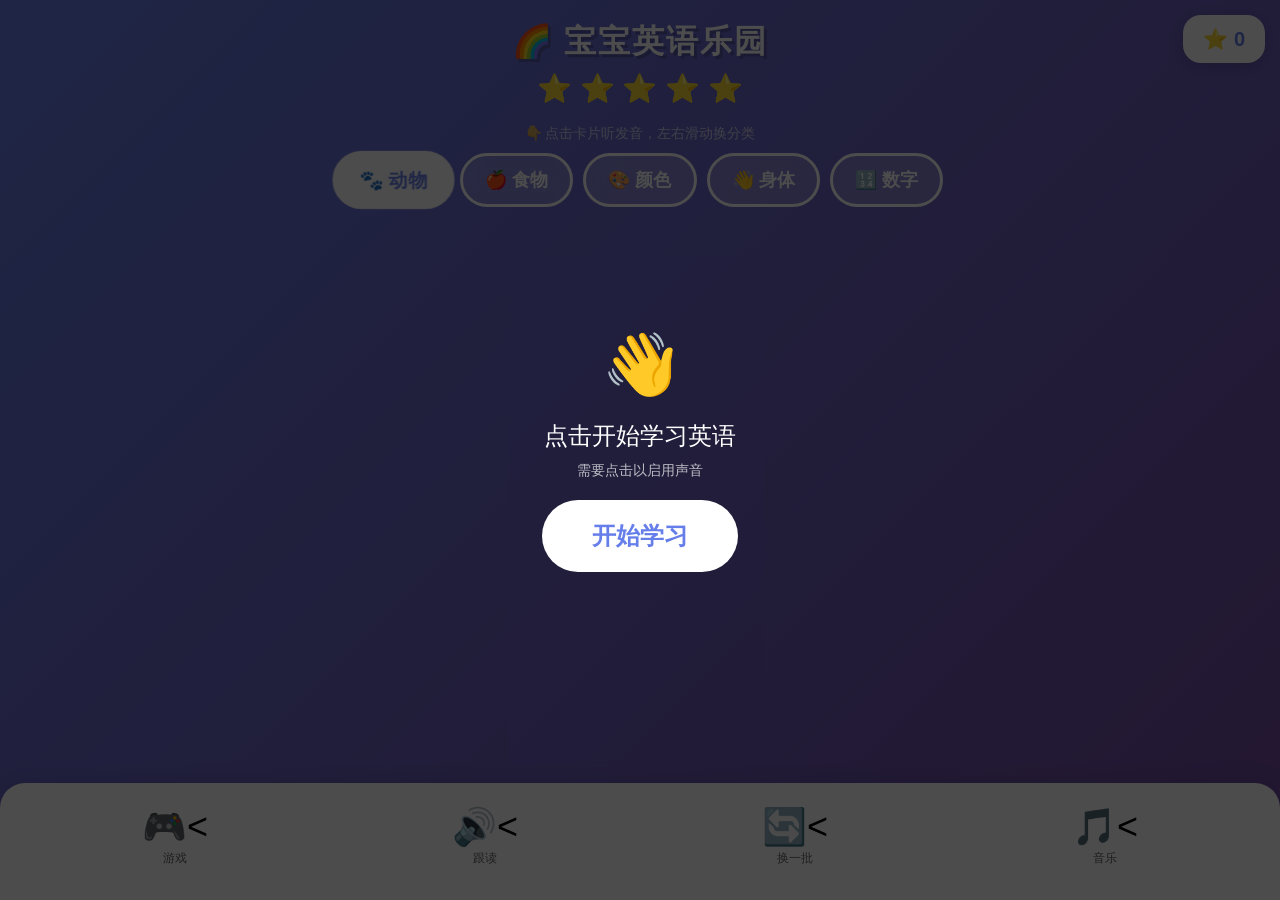
<file: index.html>
<!DOCTYPE html>
<html lang="zh-CN">
<head>
    <meta charset="UTF-8">
    <meta name="viewport" content="width=device-width, initial-scale=1.0, maximum-scale=1.0, user-scalable=no">
    <title>宝宝英语乐园</title>
    <style>
        * { margin: 0; padding: 0; box-sizing: border-box; }
        
        body {
            font-family: 'Comic Sans MS', 'Chalkboard SE', 'Arial Rounded MT Bold', sans-serif;
            background: linear-gradient(135deg, #667eea 0%, #764ba2 100%);
            min-height: 100vh;
            overflow-x: hidden;
            touch-action: manipulation;
            -webkit-tap-highlight-color: transparent;
        }

        .header {
            text-align: center;
            padding: 20px 10px 10px;
            color: white;
        }

        .header h1 {
            font-size: 32px;
            text-shadow: 3px 3px 0px rgba(0,0,0,0.2);
            letter-spacing: 2px;
        }

        .stars {
            display: flex;
            justify-content: center;
            gap: 8px;
            margin-top: 8px;
            font-size: 28px;
        }

        .game-area {
            max-width: 900px;
            margin: 0 auto;
            padding: 10px 15px 120px;
        }

        .tabs {
            display: flex;
            gap: 10px;
            justify-content: center;
            margin-bottom: 20px;
            flex-wrap: wrap;
        }

        .tab {
            padding: 12px 22px;
            border-radius: 50px;
            border: 3px solid white;
            background: rgba(255,255,255,0.2);
            color: white;
            font-size: 18px;
            font-weight: bold;
            cursor: pointer;
            transition: all 0.3s;
            backdrop-filter: blur(10px);
            -webkit-appearance: none;
        }

        .tab.active {
            background: white;
            color: #667eea;
            transform: scale(1.08);
        }

        .tab:active {
            transform: scale(0.92);
        }

        .cards-grid {
            display: grid;
            grid-template-columns: repeat(auto-fit, minmax(160px, 1fr));
            gap: 15px;
            padding: 5px;
        }

        @media (min-width: 768px) {
            .cards-grid {
                grid-template-columns: repeat(3, 1fr);
            }
        }

        .card {
            background: white;
            border-radius: 24px;
            padding: 25px 15px;
            text-align: center;
            cursor: pointer;
            transition: all 0.25s;
            box-shadow: 0 8px 32px rgba(0,0,0,0.15);
            position: relative;
            overflow: hidden;
            -webkit-user-select: none;
            user-select: none;
        }

        .card::after {
            content: '🔊';
            position: absolute;
            top: 10px;
            right: 10px;
            font-size: 20px;
            opacity: 0.4;
        }

        .card:active {
            transform: scale(0.92) rotate(1deg);
        }

        .card-icon {
            font-size: 70px;
            margin-bottom: 12px;
            display: block;
            line-height: 1;
        }

        .card-word {
            font-size: 28px;
            font-weight: bold;
            color: #2d3748;
            margin-bottom: 6px;
        }

        .card-phonetic {
            font-size: 16px;
            color: #a0aec0;
        }

        @keyframes popIn {
            0% { transform: scale(0.5); opacity: 0; }
            60% { transform: scale(1.05); }
            100% { transform: scale(1); opacity: 1; }
        }

        .card.show {
            animation: popIn 0.4s ease;
        }

        .card.speaking {
            box-shadow: 0 0 30px rgba(79, 70, 229, 0.6);
            transform: scale(1.05);
        }

        .reward {
            position: fixed;
            top: 50%;
            left: 50%;
            transform: translate(-50%, -50%);
            font-size: 100px;
            pointer-events: none;
            z-index: 1000;
            animation: rewardPop 0.8s ease forwards;
        }

        @keyframes rewardPop {
            0% { transform: translate(-50%, -50%) scale(0) rotate(0deg); opacity: 1; }
            50% { transform: translate(-50%, -50%) scale(1.3) rotate(180deg); }
            100% { transform: translate(-50%, -50%) scale(1) rotate(360deg); opacity: 0; }
        }

        .controls {
            position: fixed;
            bottom: 0;
            left: 0;
            right: 0;
            background: white;
            padding: 15px 20px 25px;
            display: flex;
            justify-content: space-around;
            box-shadow: 0 -4px 20px rgba(0,0,0,0.1);
            border-radius: 25px 25px 0 0;
            z-index: 100;
        }

        .control-btn {
            background: none;
            border: none;
            font-size: 36px;
            cursor: pointer;
            transition: transform 0.2s;
            padding: 8px;
            -webkit-appearance: none;
        }

        .control-btn:active {
            transform: scale(0.85);
        }

        .control-btn span {
            display: block;
            font-size: 12px;
            color: #666;
            margin-top: 2px;
            font-family: sans-serif;
        }

        .game-overlay {
            position: fixed;
            top: 0; 
            left: 0; 
            right: 0; 
            bottom: 0;
            background: rgba(0,0,0,0.88);
            z-index: 999;
            display: none;
            justify-content: center;
            align-items: center;
            flex-direction: column;
            color: white;
            padding: 20px;
        }

        .game-overlay.active {
            display: flex;
        }

        .game-question {
            font-size: 36px;
            margin-bottom: 30px;
            text-align: center;
        }

        .game-options {
            display: grid;
            grid-template-columns: 1fr 1fr;
            gap: 15px;
            max-width: 450px;
            width: 100%;
        }

        .game-option {
            background: white;
            border: none;
            border-radius: 20px;
            padding: 25px;
            font-size: 55px;
            cursor: pointer;
            transition: all 0.2s;
            -webkit-appearance: none;
        }

        .game-option:active {
            transform: scale(0.92);
        }

        .game-option.correct {
            background: #48bb78;
            animation: bounce 0.5s;
        }

        .game-option.wrong {
            background: #f56565;
            animation: shake 0.5s;
        }

        @keyframes bounce {
            0%, 100% { transform: scale(1); }
            50% { transform: scale(1.1); }
        }

        @keyframes shake {
            0%, 100% { transform: translateX(0); }
            25% { transform: translateX(-15px); }
            75% { transform: translateX(15px); }
        }

        .score-board {
            position: fixed;
            top: 15px;
            right: 15px;
            background: white;
            padding: 12px 20px;
            border-radius: 18px;
            font-size: 20px;
            font-weight: bold;
            color: #667eea;
            box-shadow: 0 4px 15px rgba(0,0,0,0.15);
            z-index: 50;
        }

        .hint-text {
            text-align: center;
            color: rgba(255,255,255,0.7);
            font-size: 14px;
            margin-bottom: 10px;
        }

        .start-overlay {
            position: fixed;
            top: 0;
            left: 0;
            right: 0;
            bottom: 0;
            background: rgba(0,0,0,0.7);
            z-index: 9999;
            display: flex;
            justify-content: center;
            align-items: center;
            flex-direction: column;
            color: white;
        }

        .start-btn {
            background: white;
            color: #667eea;
            border: none;
            padding: 20px 50px;
            border-radius: 50px;
            font-size: 24px;
            font-weight: bold;
            cursor: pointer;
            margin-top: 20px;
        }

        .start-btn:active {
            transform: scale(0.95);
        }
    </style>
</head>
<body>

<!-- 启动覆盖层（强制用户点击解锁音频） -->
<div class="start-overlay" id="startOverlay">
    <div style="font-size:60px;margin-bottom:20px;">👋</div>
    <div style="font-size:24px;margin-bottom:10px;">点击开始学习英语</div>
    <div style="font-size:14px;opacity:0.7;">需要点击以启用声音</div>
    <button class="start-btn" onclick="startApp()">开始学习</button>
</div>

<div class="score-board">⭐ <span id="score">0</span></div>

<div class="header">
    <h1>🌈 宝宝英语乐园</h1>
    <div class="stars">⭐ ⭐ ⭐ ⭐ ⭐</div>
</div>

<div class="game-area">
    <div class="hint-text">👇 点击卡片听发音，左右滑动换分类</div>
    
    <div class="tabs">
        <button class="tab active" onclick="switchTab('animals', this)">🐾 动物</button>
        <button class="tab" onclick="switchTab('food', this)">🍎 食物</button>
        <button class="tab" onclick="switchTab('colors', this)">🎨 颜色</button>
        <button class="tab" onclick="switchTab('body', this)">👋 身体</button>
        <button class="tab" onclick="switchTab('numbers', this)">🔢 数字</button>
    </div>

    <div class="cards-grid" id="cardsContainer"></div>
</div>

<div class="game-overlay" id="gameOverlay">
    <div class="game-question" id="gameQuestion">哪个是 Cat？</div>
    <div class="game-options" id="gameOptions"></div>
    <button class="tab" style="margin-top: 25px;" onclick="closeGame()">🏠 返回学习</button>
</div>

<div class="controls">
    <button class="control-btn" onclick="startGame()">
        🎮<<span>游戏</span>
    </button>
    <button class="control-btn" onclick="speakAll()">
        🔊<<span>跟读</span>
    </button>
    <button class="control-btn" onclick="shuffleCards()">
        🔄<<span>换一批</span>
    </button>
    <button class="control-btn" onclick="toggleMusic()">
        🎵<<span>音乐</span>
    </button>
</div>

<script>
    // ===== 全局状态 =====
    var audioContext = null;
    var audioUnlocked = false;
    var hasSpeech = false;
    var useFallbackAudio = true; // 默认使用音效，因为大多数浏览器不支持 speechSynthesis
    var currentTab = 'animals';
    var score = 0;
    var isMusicOn = false;
    var isSpeakingAll = false;
    var currentCards = [];
    var tabNames = ['animals', 'food', 'colors', 'body', 'numbers'];
    
    // ===== 词汇数据库 =====
    var vocabulary = {
        animals: [
            { icon: '🐱', word: 'Cat', cn: '小猫', freq: 523.25 },
            { icon: '🐶', word: 'Dog', cn: '小狗', freq: 493.88 },
            { icon: '🐘', word: 'Elephant', cn: '大象', freq: 392.00 },
            { icon: '🦁', word: 'Lion', cn: '狮子', freq: 349.23 },
            { icon: '🐰', word: 'Rabbit', cn: '兔子', freq: 440.00 },
            { icon: '🐼', word: 'Panda', cn: '熊猫', freq: 329.63 }
        ],
        food: [
            { icon: '🍎', word: 'Apple', cn: '苹果', freq: 523.25 },
            { icon: '🍌', word: 'Banana', cn: '香蕉', freq: 493.88 },
            { icon: '🍊', word: 'Orange', cn: '橙子', freq: 440.00 },
            { icon: '🥛', word: 'Milk', cn: '牛奶', freq: 392.00 },
            { icon: '🍞', word: 'Bread', cn: '面包', freq: 349.23 },
            { icon: '🍰', word: 'Cake', cn: '蛋糕', freq: 329.63 }
        ],
        colors: [
            { icon: '🔴', word: 'Red', cn: '红色', freq: 523.25 },
            { icon: '🔵', word: 'Blue', cn: '蓝色', freq: 493.88 },
            { icon: '🟡', word: 'Yellow', cn: '黄色', freq: 440.00 },
            { icon: '🟢', word: 'Green', cn: '绿色', freq: 392.00 },
            { icon: '🟣', word: 'Purple', cn: '紫色', freq: 349.23 },
            { icon: '🟠', word: 'Orange', cn: '橙色', freq: 329.63 }
        ],
        body: [
            { icon: '👁️', word: 'Eye', cn: '眼睛', freq: 523.25 },
            { icon: '👂', word: 'Ear', cn: '耳朵', freq: 493.88 },
            { icon: '👃', word: 'Nose', cn: '鼻子', freq: 440.00 },
            { icon: '👄', word: 'Mouth', cn: '嘴巴', freq: 392.00 },
            { icon: '👋', word: 'Hand', cn: '手', freq: 349.23 },
            { icon: '🦶', word: 'Foot', cn: '脚', freq: 329.63 }
        ],
        numbers: [
            { icon: '1️⃣', word: 'One', cn: '一', freq: 523.25 },
            { icon: '2️⃣', word: 'Two', cn: '二', freq: 493.88 },
            { icon: '3️⃣', word: 'Three', cn: '三', freq: 440.00 },
            { icon: '4️⃣', word: 'Four', cn: '四', freq: 392.00 },
            { icon: '5️⃣', word: 'Five', cn: '五', freq: 349.23 },
            { icon: '🔟', word: 'Ten', cn: '十', freq: 329.63 }
        ]
    };

    // ===== 初始化分数 =====
    try {
        score = parseInt(localStorage.getItem('babyScore') || '0');
    } catch (e) {
        score = 0;
    }

    // ===== 核心：创建并解锁 AudioContext =====
    function createAudioContext() {
        if (audioContext) return audioContext;
        
        try {
            var AudioContext = window.AudioContext || window.webkitAudioContext;
            if (AudioContext) {
                audioContext = new AudioContext();
                console.log('AudioContext 创建成功，状态:', audioContext.state);
                return audioContext;
            }
        } catch (e) {
            console.log('AudioContext 创建失败:', e);
        }
        return null;
    }

    // ===== 核心：解锁音频（必须在用户点击中同步调用）=====
    function unlockAudio() {
        if (audioUnlocked) return true;
        
        console.log('🔓 解锁音频...');
        
        // 1. 创建/恢复 AudioContext
        var ctx = createAudioContext();
        if (ctx && ctx.state === 'suspended') {
            ctx.resume();
            console.log('AudioContext resumed');
        }
        
        // 2. 微信浏览器特殊处理：使用 WeixinJSBridge
        if (typeof WeixinJSBridge !== 'undefined') {
            try {
                WeixinJSBridge.invoke('getNetworkType', {}, function(e) {
                    console.log('微信网络类型:', e.err_msg);
                    // 微信浏览器中调用这个可以解锁音频
                });
            } catch (e) {
                console.log('WeixinJSBridge 调用失败:', e);
            }
        }
        
        // 3. 播放一个测试音（强制浏览器允许音频）
        try {
            playTestSound();
        } catch (e) {
            console.log('测试音播放失败:', e);
        }
        
        audioUnlocked = true;
        console.log('✅ 音频已解锁');
        return true;
    }

    // 播放测试音（用于解锁）
    function playTestSound() {
        var ctx = createAudioContext();
        if (!ctx) return;
        
        var osc = ctx.createOscillator();
        var gain = ctx.createGain();
        osc.connect(gain);
        gain.connect(ctx.destination);
        
        osc.frequency.value = 440;
        osc.type = 'sine';
        
        var now = ctx.currentTime;
        gain.gain.setValueAtTime(0.001, now);
        gain.gain.exponentialRampToValueAtTime(0.001, now + 0.01);
        
        osc.start(now);
        osc.stop(now + 0.01);
    }

    // ===== 播放音效（主要播放方式）=====
    function playSound(freq, duration, type) {
        var ctx = createAudioContext();
        if (!ctx) {
            console.log('❌ AudioContext 不可用');
            return false;
        }
        
        // 确保不是 suspended 状态
        if (ctx.state === 'suspended') {
            ctx.resume();
        }
        
        try {
            var osc = ctx.createOscillator();
            var gain = ctx.createGain();
            
            osc.connect(gain);
            gain.connect(ctx.destination);
            
            osc.frequency.value = freq || 440;
            osc.type = type || 'sine';
            
            var now = ctx.currentTime;
            gain.gain.setValueAtTime(0.15, now);
            gain.gain.exponentialRampToValueAtTime(0.001, now + (duration || 0.4));
            
            osc.start(now);
            osc.stop(now + (duration || 0.4));
            
            return true;
        } catch (e) {
            console.log('音效播放失败:', e);
            return false;
        }
    }

    // ===== 播放单词（统一入口）=====
    function speakWord(item, skipReward) {
        console.log('🎯 点击:', item.word, '频率:', item.freq);
        
        // 确保音频已解锁
        if (!audioUnlocked) {
            unlockAudio();
        }
        
        // 使用 Web Audio 播放音效（主要方式）
        // 英文音效
        playSound(item.freq, 0.4, 'sine');
        
        // 中文音效（更低音调）
        setTimeout(function() {
            playSound(item.freq * 0.7, 0.4, 'triangle');
        }, 500);
        
        // 确认音效
        setTimeout(function() {
            playSound(item.freq * 1.5, 0.2, 'sine');
        }, 1000);
        
        // 奖励动画
        if (!skipReward) {
            showReward(item.icon);
            
            score += 1;
            try {
                localStorage.setItem('babyScore', score);
            } catch (e) {}
            
            var scoreEl = document.getElementById('score');
            if (scoreEl) scoreEl.textContent = score;
        }
    }

    // ===== 显示奖励动画 =====
    function showReward(emoji) {
        var oldRewards = document.querySelectorAll('.reward');
        for (var i = 0; i < oldRewards.length; i++) {
            if (oldRewards[i].parentNode) {
                oldRewards[i].parentNode.removeChild(oldRewards[i]);
            }
        }
        
        var reward = document.createElement('div');
        reward.className = 'reward';
        reward.textContent = emoji;
        document.body.appendChild(reward);
        
        setTimeout(function() {
            if (reward.parentNode) {
                reward.parentNode.removeChild(reward);
            }
        }, 800);
    }

    // ===== 切换分类 =====
    function switchTab(tab, btnElement) {
        currentTab = tab;
        
        var allTabs = document.querySelectorAll('.tab');
        for (var i = 0; i < allTabs.length; i++) {
            allTabs[i].classList.remove('active');
        }
        
        if (btnElement) {
            btnElement.classList.add('active');
        } else {
            var idx = tabNames.indexOf(tab);
            if (allTabs[idx]) allTabs[idx].classList.add('active');
        }
        
        renderCards();
    }

    // ===== 渲染卡片 =====
    function renderCards() {
        var container = document.getElementById('cardsContainer');
        if (!container) return;
        
        container.innerHTML = '';
        currentCards = vocabulary[currentTab] || [];
        
        for (var i = 0; i < currentCards.length; i++) {
            var item = currentCards[i];
            var card = document.createElement('div');
            card.className = 'card show';
            card.style.animationDelay = (i * 0.08) + 's';
            card.innerHTML = 
                '<span class="card-icon">' + item.icon + '</span>' +
                '<div class="card-word">' + item.word + '</div>' +
                '<div class="card-phonetic">' + item.cn + '</div>';
            
            card.addEventListener('click', (function(currentItem) {
                return function() {
                    speakWord(currentItem);
                };
            })(item));
            
            container.appendChild(card);
        }
    }

    // ===== 跟读模式 =====
    function speakAll() {
        if (isSpeakingAll) return;
        
        if (!currentCards || currentCards.length === 0) return;
        
        isSpeakingAll = true;
        
        var index = 0;
        
        function speakNext() {
            if (!isSpeakingAll) {
                clearAllHighlight();
                return;
            }
            
            if (index >= currentCards.length) {
                isSpeakingAll = false;
                clearAllHighlight();
                return;
            }
            
            var item = currentCards[index];
            
            clearAllHighlight();
            var allCards = document.querySelectorAll('.card');
            if (allCards[index]) {
                allCards[index].classList.add('speaking');
                allCards[index].scrollIntoView({ behavior: 'smooth', block: 'center' });
            }
            
            speakWord(item, true);
            
            index++;
            setTimeout(speakNext, 2000);
        }
        
        function clearAllHighlight() {
            var allCards = document.querySelectorAll('.card');
            for (var i = 0; i < allCards.length; i++) {
                allCards[i].classList.remove('speaking');
            }
        }
        
        speakNext();
    }

    // ===== 打乱卡片 =====
    function shuffleCards() {
        var container = document.getElementById('cardsContainer');
        if (!container) return;
        
        var cards = Array.from(container.children);
        cards.sort(function() { return Math.random() - 0.5; });
        
        for (var i = 0; i < cards.length; i++) {
            container.appendChild(cards[i]);
        }
    }

    // ===== 游戏模式 =====
    function startGame() {
        var items = vocabulary[currentTab];
        if (!items || items.length === 0) return;
        
        var correctIndex = Math.floor(Math.random() * items.length);
        var correct = items[correctIndex];
        
        var options = [correct];
        var usedIndices = [correctIndex];
        
        while (options.length < 4 && options.length < items.length) {
            var randomIdx = Math.floor(Math.random() * items.length);
            if (usedIndices.indexOf(randomIdx) === -1) {
                usedIndices.push(randomIdx);
                options.push(items[randomIdx]);
            }
        }
        
        options.sort(function() { return Math.random() - 0.5; });
        
        var questionEl = document.getElementById('gameQuestion');
        if (questionEl) questionEl.textContent = '哪个是 ' + correct.word + '？';
        
        var optsContainer = document.getElementById('gameOptions');
        if (!optsContainer) return;
        optsContainer.innerHTML = '';
        
        for (var j = 0; j < options.length; j++) {
            var opt = options[j];
            var btn = document.createElement('button');
            btn.className = 'game-option';
            btn.textContent = opt.icon;
            
            btn.addEventListener('click', (function(currentOpt, currentBtn) {
                return function() {
                    checkAnswer(currentBtn, currentOpt, correct);
                };
            })(opt, btn));
            
            optsContainer.appendChild(btn);
        }
        
        var overlay = document.getElementById('gameOverlay');
        if (overlay) overlay.classList.add('active');
        
        // 播放问题提示音
        setTimeout(function() {
            playSound(600, 0.3);
            setTimeout(function() { playSound(800, 0.3); }, 300);
        }, 300);
    }

    function checkAnswer(btn, selected, correct) {
        if (selected.word === correct.word) {
            btn.classList.add('correct');
            score += 5;
            try { localStorage.setItem('babyScore', score); } catch (e) {}
            
            var scoreEl = document.getElementById('score');
            if (scoreEl) scoreEl.textContent = score;
            
            showReward('🎉');
            
            // 成功音效
            playSound(523.25, 0.2);
            setTimeout(function() { playSound(659.25, 0.2); }, 150);
            setTimeout(function() { playSound(783.99, 0.3); }, 300);
            
            setTimeout(function() {
                closeGame();
                startGame();
            }, 1600);
        } else {
            btn.classList.add('wrong');
            if (navigator.vibrate) {
                navigator.vibrate(200);
            }
            
            // 错误音效
            playSound(200, 0.3);
        }
    }

    function closeGame() {
        var overlay = document.getElementById('gameOverlay');
        if (overlay) overlay.classList.remove('active');
    }

    // ===== 音乐 =====
    function toggleMusic() {
        isMusicOn = !isMusicOn;
        if (isMusicOn) {
            playSimpleMelody();
        }
    }

    function playSimpleMelody() {
        var notes = [261.63, 293.66, 329.63, 349.23, 392.00, 440.00, 493.88, 523.25];
        for (var n = 0; n < notes.length; n++) {
            (function(freq, i) {
                setTimeout(function() {
                    playSound(freq, 0.3);
                }, i * 250);
            })(notes[n], n);
        }
    }

    // ===== 触摸滑动 =====
    var touchStartX = 0;
    var touchStartY = 0;
    
    document.addEventListener('touchstart', function(e) {
        touchStartX = e.touches[0].clientX;
        touchStartY = e.touches[0].clientY;
    });
    
    document.addEventListener('touchend', function(e) {
        var diffX = touchStartX - e.changedTouches[0].clientX;
        var diffY = touchStartY - e.changedTouches[0].clientY;
        
        if (Math.abs(diffX) > 60 && Math.abs(diffY) < 100) {
            var currentIdx = tabNames.indexOf(currentTab);
            var newIdx;
            
            if (diffX > 0) {
                newIdx = (currentIdx + 1) % tabNames.length;
            } else {
                newIdx = (currentIdx - 1 + tabNames.length) % tabNames.length;
            }
            
            currentTab = tabNames[newIdx];
            var allTabs = document.querySelectorAll('.tab');
            for (var t = 0; t < allTabs.length; t++) {
                allTabs[t].classList.toggle('active', t === newIdx);
            }
            renderCards();
        }
    });

    // ===== 启动应用（用户点击后调用）=====
    function startApp() {
        console.log('🚀 用户点击启动');
        
        // 解锁音频
        unlockAudio();
        
        // 隐藏启动覆盖层
        var overlay = document.getElementById('startOverlay');
        if (overlay) {
            overlay.style.display = 'none';
        }
        
        // 初始化
        init();
    }

    // ===== 页面初始化 =====
    function init() {
        var scoreEl = document.getElementById('score');
        if (scoreEl) scoreEl.textContent = score;
        
        renderCards();
        
        console.log('✅ 初始化完成');
    }

    // 页面加载时不自动初始化，等待用户点击 startApp
</script>

</body>
</html>
</file>
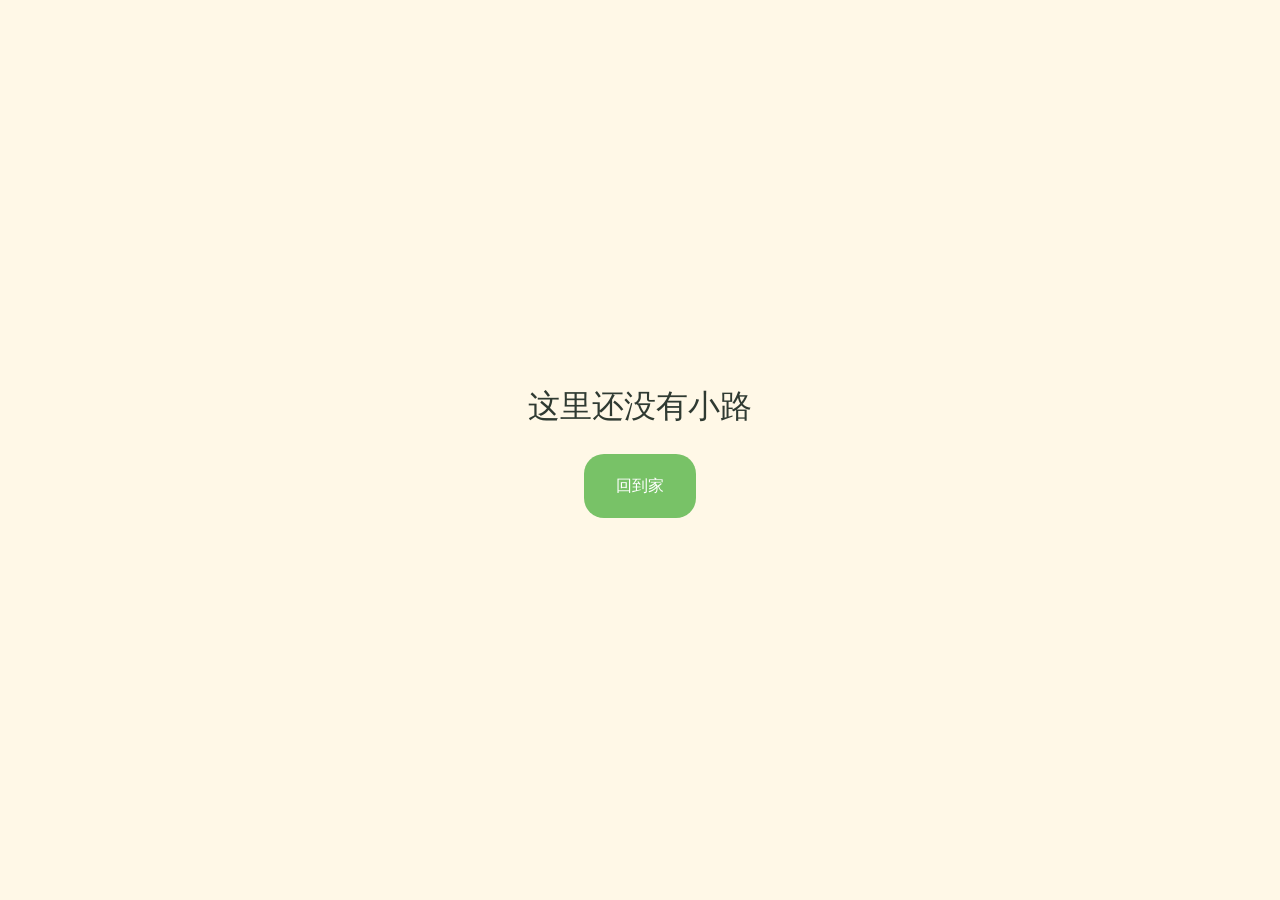
<file: github-pages-upload/index.html>
<!doctype html>
<html lang="zh-CN">
  <head>
    <meta charset="UTF-8" />
    <link rel="icon" type="image/svg+xml" href="/icons/app-icon.svg" />
    <meta name="viewport" content="width=device-width, initial-scale=1.0" />
    <meta name="theme-color" content="#78C267" />
    <title>小小成长家 · Little Growth Pet</title>
    <script type="module" crossorigin src="/assets/index-CdGkvs7w.js"></script>
    <link rel="stylesheet" crossorigin href="/assets/index-CSfZprpE.css">
  <link rel="manifest" href="/manifest.webmanifest"></head>
  <body>
    <div id="root"></div>
  </body>
</html>
</file>
<file: assets/index-CSfZprpE.css>
/*! tailwindcss v4.3.2 | MIT License | https://tailwindcss.com */
@layer properties{@supports (((-webkit-hyphens:none)) and (not (margin-trim:inline))) or ((-moz-orient:inline) and (not (color:rgb(from red r g b)))){*,:before,:after,::backdrop{--tw-rotate-x:initial;--tw-rotate-y:initial;--tw-rotate-z:initial;--tw-skew-x:initial;--tw-skew-y:initial;--tw-border-style:solid;--tw-font-weight:initial;--tw-shadow:0 0 #0000;--tw-shadow-color:initial;--tw-shadow-alpha:100%;--tw-inset-shadow:0 0 #0000;--tw-inset-shadow-color:initial;--tw-inset-shadow-alpha:100%;--tw-ring-color:initial;--tw-ring-shadow:0 0 #0000;--tw-inset-ring-color:initial;--tw-inset-ring-shadow:0 0 #0000;--tw-ring-inset:initial;--tw-ring-offset-width:0px;--tw-ring-offset-color:#fff;--tw-ring-offset-shadow:0 0 #0000;--tw-outline-style:solid;--tw-blur:initial;--tw-brightness:initial;--tw-contrast:initial;--tw-grayscale:initial;--tw-hue-rotate:initial;--tw-invert:initial;--tw-opacity:initial;--tw-saturate:initial;--tw-sepia:initial;--tw-drop-shadow:initial;--tw-drop-shadow-color:initial;--tw-drop-shadow-alpha:100%;--tw-drop-shadow-size:initial;--tw-ease:initial}}}@layer theme{:root,:host{--font-sans:ui-sans-serif, system-ui, sans-serif, "Apple Color Emoji", "Segoe UI Emoji", "Segoe UI Symbol", "Noto Color Emoji";--font-mono:ui-monospace, SFMono-Regular, Menlo, Monaco, Consolas, "Liberation Mono", "Courier New", monospace;--color-white:#fff;--spacing:.25rem;--container-2xl:42rem;--container-3xl:48rem;--text-base:1rem;--text-base--line-height:calc(1.5 / 1);--text-lg:1.125rem;--text-lg--line-height:calc(1.75 / 1.125);--text-7xl:4.5rem;--text-7xl--line-height:1;--font-weight-bold:700;--ease-out:cubic-bezier(0, 0, .2, 1);--ease-in-out:cubic-bezier(.4, 0, .2, 1);--default-transition-duration:.15s;--default-transition-timing-function:cubic-bezier(.4, 0, .2, 1);--default-font-family:var(--font-sans);--default-mono-font-family:var(--font-mono);--color-primary:var(--color-primary);--color-cream:var(--color-cream);--color-reward:var(--color-reward);--color-sky:var(--color-sky);--color-pet:var(--color-pet);--color-ink:var(--color-text)}}@layer base{*,:after,:before,::backdrop{box-sizing:border-box;border:0 solid;margin:0;padding:0}::file-selector-button{box-sizing:border-box;border:0 solid;margin:0;padding:0}html,:host{-webkit-text-size-adjust:100%;tab-size:4;line-height:1.5;font-family:var(--default-font-family,ui-sans-serif, system-ui, sans-serif, "Apple Color Emoji", "Segoe UI Emoji", "Segoe UI Symbol", "Noto Color Emoji");font-feature-settings:var(--default-font-feature-settings,normal);font-variation-settings:var(--default-font-variation-settings,normal);-webkit-tap-highlight-color:transparent}hr{height:0;color:inherit;border-top-width:1px}abbr:where([title]){-webkit-text-decoration:underline dotted;text-decoration:underline dotted}h1,h2,h3,h4,h5,h6{font-size:inherit;font-weight:inherit}a{color:inherit;-webkit-text-decoration:inherit;-webkit-text-decoration:inherit;-webkit-text-decoration:inherit;-webkit-text-decoration:inherit;text-decoration:inherit}b,strong{font-weight:bolder}code,kbd,samp,pre{font-family:var(--default-mono-font-family,ui-monospace, SFMono-Regular, Menlo, Monaco, Consolas, "Liberation Mono", "Courier New", monospace);font-feature-settings:var(--default-mono-font-feature-settings,normal);font-variation-settings:var(--default-mono-font-variation-settings,normal);font-size:1em}small{font-size:80%}sub,sup{vertical-align:baseline;font-size:75%;line-height:0;position:relative}sub{bottom:-.25em}sup{top:-.5em}table{text-indent:0;border-color:inherit;border-collapse:collapse}:-moz-focusring{outline:auto}progress{vertical-align:baseline}summary{display:list-item}ol,ul,menu{list-style:none}img,svg,video,canvas,audio,iframe,embed,object{vertical-align:middle;display:block}img,video{max-width:100%;height:auto}button,input,select,optgroup,textarea{font:inherit;font-feature-settings:inherit;font-variation-settings:inherit;letter-spacing:inherit;color:inherit;opacity:1;background-color:#0000;border-radius:0}::file-selector-button{font:inherit;font-feature-settings:inherit;font-variation-settings:inherit;letter-spacing:inherit;color:inherit;opacity:1;background-color:#0000;border-radius:0}:where(select:is([multiple],[size])) optgroup{font-weight:bolder}:where(select:is([multiple],[size])) optgroup option{padding-inline-start:20px}::file-selector-button{margin-inline-end:4px}::placeholder{opacity:1}@supports (not ((-webkit-appearance:-apple-pay-button))) or (contain-intrinsic-size:1px){::placeholder{color:currentColor}@supports (color:color-mix(in lab, red, red)){::placeholder{color:color-mix(in oklab, currentcolor 50%, transparent)}}}textarea{resize:vertical}::-webkit-search-decoration{-webkit-appearance:none}::-webkit-date-and-time-value{min-height:1lh;text-align:inherit}::-webkit-datetime-edit{display:inline-flex}::-webkit-datetime-edit-fields-wrapper{padding:0}::-webkit-datetime-edit{padding-block:0}::-webkit-datetime-edit-year-field{padding-block:0}::-webkit-datetime-edit-month-field{padding-block:0}::-webkit-datetime-edit-day-field{padding-block:0}::-webkit-datetime-edit-hour-field{padding-block:0}::-webkit-datetime-edit-minute-field{padding-block:0}::-webkit-datetime-edit-second-field{padding-block:0}::-webkit-datetime-edit-millisecond-field{padding-block:0}::-webkit-datetime-edit-meridiem-field{padding-block:0}::-webkit-calendar-picker-indicator{line-height:1}:-moz-ui-invalid{box-shadow:none}button,input:where([type=button],[type=reset],[type=submit]){appearance:button}::file-selector-button{appearance:button}::-webkit-inner-spin-button{height:auto}::-webkit-outer-spin-button{height:auto}[hidden]:where(:not([hidden=until-found])){display:none!important}}@layer components;@layer utilities{.collapse{visibility:collapse}.visible{visibility:visible}.sr-only{clip-path:inset(50%);white-space:nowrap;border-width:0;width:1px;height:1px;margin:-1px;padding:0;position:absolute;overflow:hidden}.fixed{position:fixed}.static{position:static}.mx-auto{margin-inline:auto}.mt-2{margin-top:calc(var(--spacing) * 2)}.mt-3{margin-top:calc(var(--spacing) * 3)}.mt-4{margin-top:calc(var(--spacing) * 4)}.mt-5{margin-top:calc(var(--spacing) * 5)}.mt-6{margin-top:calc(var(--spacing) * 6)}.mt-8{margin-top:calc(var(--spacing) * 8)}.block{display:block}.flex{display:flex}.grid{display:grid}.inline{display:inline}.inline-grid{display:inline-grid}.table{display:table}.min-h-\[var\(--touch-min\)\]{min-height:var(--touch-min)}.min-h-svh{min-height:100svh}.w-32{width:calc(var(--spacing) * 32)}.w-36{width:calc(var(--spacing) * 36)}.w-full{width:100%}.max-w-2xl{max-width:var(--container-2xl)}.max-w-3xl{max-width:var(--container-3xl)}.transform{transform:var(--tw-rotate-x,) var(--tw-rotate-y,) var(--tw-rotate-z,) var(--tw-skew-x,) var(--tw-skew-y,)}.flex-wrap{flex-wrap:wrap}.place-items-center{place-items:center}.rounded-\[var\(--radius-button\)\]{border-radius:var(--radius-button)}.rounded-\[var\(--radius-card-lg\)\]{border-radius:var(--radius-card-lg)}.border{border-style:var(--tw-border-style);border-width:1px}.bg-cream{background-color:var(--color-cream)}.bg-primary{background-color:var(--color-primary)}.bg-white{background-color:var(--color-white)}.p-6{padding:calc(var(--spacing) * 6)}.p-8{padding:calc(var(--spacing) * 8)}.p-10{padding:calc(var(--spacing) * 10)}.px-8{padding-inline:calc(var(--spacing) * 8)}.text-center{text-align:center}.text-7xl{font-size:var(--text-7xl);line-height:var(--tw-leading,var(--text-7xl--line-height))}.text-base{font-size:var(--text-base);line-height:var(--tw-leading,var(--text-base--line-height))}.text-lg{font-size:var(--text-lg);line-height:var(--tw-leading,var(--text-lg--line-height))}.text-\[length\:var\(--font-page-title\)\]{font-size:var(--font-page-title)}.text-\[length\:var\(--font-section-title\)\]{font-size:var(--font-section-title)}.font-bold{--tw-font-weight:var(--font-weight-bold);font-weight:var(--font-weight-bold)}.text-ink{color:var(--color-text)}.text-primary{color:var(--color-primary)}.text-white{color:var(--color-white)}.shadow,.shadow-sm{--tw-shadow:0 1px 3px 0 var(--tw-shadow-color,#0000001a), 0 1px 2px -1px var(--tw-shadow-color,#0000001a);box-shadow:var(--tw-inset-shadow), var(--tw-inset-ring-shadow), var(--tw-ring-offset-shadow), var(--tw-ring-shadow), var(--tw-shadow)}.outline{outline-style:var(--tw-outline-style);outline-width:1px}.filter{filter:var(--tw-blur,) var(--tw-brightness,) var(--tw-contrast,) var(--tw-grayscale,) var(--tw-hue-rotate,) var(--tw-invert,) var(--tw-saturate,) var(--tw-sepia,) var(--tw-drop-shadow,)}.transition{transition-property:color,background-color,border-color,outline-color,text-decoration-color,fill,stroke,--tw-gradient-from,--tw-gradient-via,--tw-gradient-to,opacity,box-shadow,transform,translate,scale,rotate,filter,-webkit-backdrop-filter,backdrop-filter,display,content-visibility,overlay,pointer-events;transition-timing-function:var(--tw-ease,var(--default-transition-timing-function));transition-duration:var(--tw-duration,var(--default-transition-duration))}.ease-in-out{--tw-ease:var(--ease-in-out);transition-timing-function:var(--ease-in-out)}.ease-out{--tw-ease:var(--ease-out);transition-timing-function:var(--ease-out)}.disabled\:opacity-70:disabled{opacity:.7}}:root{--color-primary:#78c267;--color-cream:#fff8e7;--color-reward:#ffd166;--color-sky:#87ceeb;--color-pet:#ffb6c1;--color-text:#2f3a32;--radius-card-lg:2rem;--radius-card:1.5rem;--radius-button:1.25rem;--radius-tag:1rem;--touch-min:4rem;--motion-fast:.2s;--motion-page:.3s;--font-page-title:clamp(2.5rem, 4vw, 3rem);--font-section-title:clamp(1.75rem, 3vw, 2rem);--font-body:1.125rem;color:var(--color-text);background:var(--color-cream);font-synthesis:none;text-rendering:optimizelegibility;-webkit-font-smoothing:antialiased;-moz-osx-font-smoothing:grayscale;font-family:PingFang SC,HarmonyOS Sans,Source Han Sans,system-ui,sans-serif}html,body{background:var(--color-cream);min-width:320px;min-height:100%;margin:0}#root{min-height:100svh}button,a{-webkit-tap-highlight-color:transparent}@property --tw-rotate-x{syntax:"*";inherits:false}@property --tw-rotate-y{syntax:"*";inherits:false}@property --tw-rotate-z{syntax:"*";inherits:false}@property --tw-skew-x{syntax:"*";inherits:false}@property --tw-skew-y{syntax:"*";inherits:false}@property --tw-border-style{syntax:"*";inherits:false;initial-value:solid}@property --tw-font-weight{syntax:"*";inherits:false}@property --tw-shadow{syntax:"*";inherits:false;initial-value:0 0 #0000}@property --tw-shadow-color{syntax:"*";inherits:false}@property --tw-shadow-alpha{syntax:"<percentage>";inherits:false;initial-value:100%}@property --tw-inset-shadow{syntax:"*";inherits:false;initial-value:0 0 #0000}@property --tw-inset-shadow-color{syntax:"*";inherits:false}@property --tw-inset-shadow-alpha{syntax:"<percentage>";inherits:false;initial-value:100%}@property --tw-ring-color{syntax:"*";inherits:false}@property --tw-ring-shadow{syntax:"*";inherits:false;initial-value:0 0 #0000}@property --tw-inset-ring-color{syntax:"*";inherits:false}@property --tw-inset-ring-shadow{syntax:"*";inherits:false;initial-value:0 0 #0000}@property --tw-ring-inset{syntax:"*";inherits:false}@property --tw-ring-offset-width{syntax:"<length>";inherits:false;initial-value:0}@property --tw-ring-offset-color{syntax:"*";inherits:false;initial-value:#fff}@property --tw-ring-offset-shadow{syntax:"*";inherits:false;initial-value:0 0 #0000}@property --tw-outline-style{syntax:"*";inherits:false;initial-value:solid}@property --tw-blur{syntax:"*";inherits:false}@property --tw-brightness{syntax:"*";inherits:false}@property --tw-contrast{syntax:"*";inherits:false}@property --tw-grayscale{syntax:"*";inherits:false}@property --tw-hue-rotate{syntax:"*";inherits:false}@property --tw-invert{syntax:"*";inherits:false}@property --tw-opacity{syntax:"*";inherits:false}@property --tw-saturate{syntax:"*";inherits:false}@property --tw-sepia{syntax:"*";inherits:false}@property --tw-drop-shadow{syntax:"*";inherits:false}@property --tw-drop-shadow-color{syntax:"*";inherits:false}@property --tw-drop-shadow-alpha{syntax:"<percentage>";inherits:false;initial-value:100%}@property --tw-drop-shadow-size{syntax:"*";inherits:false}@property --tw-ease{syntax:"*";inherits:false}.pet-home{min-height:100svh;padding:max(1rem, env(safe-area-inset-top)) max(1.25rem, env(safe-area-inset-right)) max(1rem, env(safe-area-inset-bottom)) max(1.25rem, env(safe-area-inset-left));background:radial-gradient(circle at 15% 8%, #ffd16647, transparent 20rem), linear-gradient(180deg, #e7f7ff, var(--color-cream) 48%, #e2f2dc);color:var(--color-text)}.pet-home__header{border-radius:var(--radius-card);background:#ffffffe0;border:2px solid #ffffffbf;justify-content:space-between;align-items:center;gap:1rem;max-width:90rem;margin:auto;padding:.8rem 1rem;display:flex;box-shadow:0 .75rem 2rem #2f3a3217}.pet-home__profile,.pet-home__header-actions,.pet-home__actions,.pet-home__panel-heading{align-items:center;display:flex}.pet-home__profile{gap:.75rem}.pet-home__profile div{display:grid}.pet-home__profile strong{font-size:1.35rem}.pet-home__profile div span{color:#527b4b;font-weight:800}.pet-home__avatar{background:#fff0b8;border-radius:50%;place-items:center;width:3.5rem;height:3.5rem;font-size:1.8rem;display:grid}.pet-home__header-actions{gap:.65rem}.pet-home__stars{min-height:var(--touch-min);border-radius:var(--radius-button);background:#fff0b8;align-items:center;gap:.45rem;padding:0 1rem;font-size:1.25rem;display:flex}.pet-home__header-actions button{min-width:var(--touch-min);min-height:var(--touch-min);border-radius:var(--radius-button);color:var(--color-text);font:inherit;cursor:pointer;background:#edf7ea;border:0;place-items:center;font-weight:800;display:grid}.pet-home__main{grid-template-columns:minmax(0,1.3fr) minmax(20rem,.9fr);gap:1rem;max-width:90rem;margin:1rem auto 0;display:grid}.pet-home__stage{isolation:isolate;border-radius:var(--radius-card-lg);background:linear-gradient(#cfefff 0 59%,#cde9ba 59% 100%);border:2px solid #fffc;place-items:center;min-height:34rem;display:grid;position:relative;overflow:hidden;box-shadow:0 1rem 2.5rem #2f3a321a}.pet-home__stage:after{z-index:-1;content:"";background:#9fd08d;border-radius:50% 50% 0 0;height:45%;position:absolute;bottom:-16%;left:-10%;right:-10%}.pet-home__cloud{background:#ffffffc7;border-radius:99px;width:5rem;height:1.6rem;position:absolute}.pet-home__cloud--one{top:12%;left:11%}.pet-home__cloud--two{top:22%;right:12%;transform:scale(.72)}.pet-home__pet-image{filter:drop-shadow(0 1rem .5rem #2f3a3229);width:min(48%,21rem);animation:3.2s ease-in-out infinite pet-home-idle}.pet-home__pet-fallback{text-align:center;place-items:center;display:grid}.pet-home__pet-fallback span{font-size:8rem}.pet-home__pet-fallback p{border-radius:var(--radius-tag);background:#fffc;padding:.6rem 1rem;font-weight:800}.pet-home__pet-caption{border-radius:var(--radius-card);background:#ffffffe6;padding:.8rem 1.1rem;position:absolute;bottom:1.25rem;left:1.25rem}.pet-home__pet-caption h1{margin:0;font-size:clamp(1.7rem,3vw,2.5rem)}.pet-home__pet-caption p{color:#527b4b;margin:.2rem 0 0;font-weight:800}.pet-home__side{align-content:start;gap:1rem;display:grid}.pet-home__panel{border-radius:var(--radius-card-lg);background:#ffffffeb;border:2px solid #fffc;padding:1.25rem;box-shadow:0 1rem 2.5rem #2f3a3214}.pet-home__panel h2{font-size:var(--font-section-title);margin:0 0 1rem}.pet-home__meter+.pet-home__meter{margin-top:1rem}.pet-home__meter>div:first-child{justify-content:space-between;gap:1rem;display:flex}.pet-home__meter-track{background:#e6e9e2;border-radius:99px;height:.85rem;margin-top:.45rem;overflow:hidden}.pet-home__meter-fill{border-radius:inherit;height:100%;display:block}.pet-home__meter-fill--growth{background:var(--color-primary)}.pet-home__meter-fill--happy{background:#ef8ca2}.pet-home__meter-fill--full{background:var(--color-sky)}.pet-home__panel-heading{justify-content:space-between;gap:.75rem}.pet-home__panel-heading strong{color:#527b4b}.pet-home__tasks ul{gap:.6rem;margin:0;padding:0;list-style:none;display:grid}.pet-home__tasks li{background:#f3f8f0;border-radius:1rem;grid-template-columns:auto 1fr auto;align-items:center;gap:.6rem;min-height:3.6rem;padding:.55rem .7rem;display:grid}.pet-home__task-icon{font-size:1.5rem}.pet-home__task-title{font-weight:800}.pet-home__task-status{border-radius:var(--radius-tag);background:#e4ece1;padding:.35rem .55rem;font-size:.9rem;font-weight:800}.pet-home__task-status.is-waitingApproval{background:#fff0b8}.pet-home__task-status.is-completed{background:#dff1d7}.pet-home__task-status.is-rejected{background:#ffe1e6}.pet-home__empty{text-align:center;background:#f3f8f0;border-radius:1rem;margin:0;padding:1rem}.pet-home__actions{grid-template-columns:repeat(4,minmax(0,1fr));gap:1rem;max-width:90rem;margin:1rem auto 0;display:grid}.pet-home__action{border-radius:var(--radius-button);min-height:4.75rem;color:var(--color-text);font:inherit;cursor:pointer;border:0;justify-content:center;align-items:center;gap:.6rem;font-size:1.15rem;display:flex;box-shadow:0 .55rem 1rem #2f3a321a}.pet-home__action span{font-size:1.65rem}.pet-home__action.is-reward{background:var(--color-reward)}.pet-home__action.is-pet{background:var(--color-pet)}.pet-home__action.is-sky{background:var(--color-sky)}.pet-home__action.is-primary{background:var(--color-primary)}.pet-home__message{text-align:center;min-height:1.6rem;margin:.65rem auto 0;font-weight:800}.pet-home button:focus-visible{outline:4px solid var(--color-text);outline-offset:3px}.pet-home button:disabled{cursor:wait;opacity:.6}@keyframes pet-home-idle{50%{transform:translateY(-.7rem)scale(1.02)}}@media (width<=56rem){.pet-home__header{align-items:flex-start}.pet-home__header-actions{flex-wrap:wrap;justify-content:flex-end}.pet-home__main{grid-template-columns:1fr}.pet-home__stage{min-height:25rem}.pet-home__actions{grid-template-columns:repeat(2,minmax(0,1fr))}}@media (width<=36rem){.pet-home{padding-inline:.75rem}.pet-home__header{display:grid}.pet-home__header-actions{justify-content:stretch}.pet-home__stars{flex:1}.pet-home__stage{min-height:22rem}.pet-home__pet-caption{bottom:.75rem;left:.75rem;right:.75rem}.pet-home__tasks li{grid-template-columns:auto 1fr}.pet-home__task-status{grid-column:2;justify-self:start}}@media (prefers-reduced-motion:reduce){.pet-home__pet-image{animation:none}}.today-tasks{min-height:100svh;padding:max(1rem, env(safe-area-inset-top)) max(1.25rem, env(safe-area-inset-right)) max(1rem, env(safe-area-inset-bottom)) max(1.25rem, env(safe-area-inset-left));background:radial-gradient(circle at 10% 5%, #ffd16642, transparent 20rem), linear-gradient(180deg, #e7f7ff, var(--color-cream) 50%, #e2f2dc);color:var(--color-text)}.today-tasks__header,.today-tasks__profile,.today-tasks__stars,.today-tasks__filters,.today-task-card,.today-task-card__meta{align-items:center;display:flex}.today-tasks__header{border-radius:var(--radius-card);background:#ffffffe6;border:2px solid #ffffffc7;justify-content:space-between;gap:1rem;max-width:70rem;margin:auto;padding:.8rem 1rem;box-shadow:0 .75rem 2rem #2f3a3217}.today-tasks__header button,.today-tasks__empty button{min-height:var(--touch-min);border-radius:var(--radius-button);color:var(--color-text);font:inherit;cursor:pointer;background:#edf7ea;border:0;justify-content:center;align-items:center;gap:.5rem;font-weight:800;display:inline-flex}.today-tasks__header button{padding:0 1rem}.today-tasks__profile,.today-tasks__stars{gap:.65rem}.today-tasks__avatar{background:#fff0b8;border-radius:50%;place-items:center;width:3.4rem;height:3.4rem;font-size:1.7rem;display:grid}.today-tasks__profile strong,.today-tasks__stars{font-size:1.2rem}.today-tasks__stars{min-height:var(--touch-min);border-radius:var(--radius-button);background:#fff0b8;padding:0 1rem}.today-tasks__content{max-width:70rem;margin:1rem auto 0}.today-tasks__progress{border-radius:var(--radius-card-lg);background:#ffffffeb;border:2px solid #fffc;grid-template-columns:1fr auto;gap:.75rem 1rem;padding:1.35rem;display:grid;box-shadow:0 1rem 2.5rem #2f3a3214}.today-tasks__progress p,.today-tasks__progress h1{margin:0}.today-tasks__progress p{color:#527b4b;font-weight:800}.today-tasks__progress h1{margin-top:.2rem;font-size:clamp(1.8rem,4vw,2.7rem)}.today-tasks__progress>strong{color:#527b4b;align-self:end;font-size:1.15rem}.today-tasks__progress-track{background:#e6e9e2;border-radius:99px;grid-column:1/-1;height:1rem;overflow:hidden}.today-tasks__progress-track span{border-radius:inherit;background:var(--color-primary);height:100%;transition:width .22s;display:block}.today-tasks__filters{scrollbar-width:thin;gap:.65rem;margin:1rem 0;padding:.2rem .1rem .45rem;overflow-x:auto}.today-tasks__filters button{min-width:max-content;min-height:var(--touch-min);border-radius:var(--radius-button);color:var(--color-text);font:inherit;cursor:pointer;background:#ffffffe6;border:2px solid #ffffffd9;align-items:center;gap:.45rem;padding:0 1rem;font-weight:800;display:inline-flex}.today-tasks__filters button[aria-pressed=true]{border-color:var(--color-primary);background:var(--color-primary);color:var(--color-text)}.today-tasks__filters small{font-size:.85rem}.today-tasks__list{gap:.85rem;margin:0;padding:0;list-style:none;display:grid}.today-task-card{border-radius:var(--radius-card-lg);background:#fffffff0;border:2px solid #ffffffd1;gap:1rem;min-height:7.5rem;padding:1rem 1.1rem;box-shadow:0 .7rem 1.5rem #2f3a3214}.today-task-card.is-completed,.today-task-card.is-expired{opacity:.82}.today-task-card__icon{background:#fff0b8;border-radius:1.35rem;flex:none;place-items:center;width:4.4rem;height:4.4rem;font-size:2.2rem;display:grid}.today-task-card__content{flex:1;min-width:0}.today-task-card__content h2{margin:.4rem 0;font-size:clamp(1.2rem,3vw,1.55rem)}.today-task-card__meta{flex-wrap:wrap;gap:.4rem}.today-task-card__meta span,.today-task-card__state{border-radius:var(--radius-tag);background:#edf3e9;padding:.3rem .55rem;font-size:.87rem;font-weight:800}.today-task-card__state.is-rejected{background:#ffe1e6}.today-task-card__state.is-waitingApproval{background:#fff0b8}.today-task-card__state.is-completed{background:#dff1d7}.today-task-card__action{min-width:8rem}.today-task-card__action button{border-radius:var(--radius-button);background:var(--color-reward);width:100%;min-width:8rem;min-height:4.75rem;color:var(--color-text);font:inherit;cursor:pointer;border:0;font-size:1.05rem;font-weight:800;transition:background-color .18s,transform .18s}.today-task-card.is-submit-submitting .today-task-card__action button{background:#e6e9e2}.today-task-card.is-submit-success .today-task-card__action button{background:var(--color-primary);color:var(--color-text)}.today-task-card__action button:disabled{cursor:default}.today-task-card__submit-error{color:#9f2438;text-align:center;max-width:12rem;margin:.45rem 0 0;font-size:.9rem;font-weight:800}.today-tasks__empty{border-radius:var(--radius-card-lg);text-align:center;background:#ffffffeb;border:2px solid #ffffffd1;justify-items:center;padding:3rem 1rem;display:grid}.today-tasks__empty>span{font-size:5rem}.today-tasks__empty h2,.today-tasks__empty p{margin:.5rem 0 0}.today-tasks__empty button{background:var(--color-primary);color:var(--color-text);margin-top:1.3rem;padding:0 1.5rem}.today-tasks__message{text-align:center;min-height:1.6rem;margin:.7rem auto 0;font-weight:800}.today-tasks button:focus-visible{outline:4px solid var(--color-text);outline-offset:3px}@media (width<=42rem){.today-tasks{padding-inline:.75rem}.today-tasks__header{grid-template-columns:1fr auto;display:grid}.today-tasks__profile,.today-tasks__stars{grid-row:2}.today-tasks__progress{grid-template-columns:1fr}.today-tasks__progress>strong,.today-tasks__progress-track{grid-column:1}.today-task-card{grid-template-columns:auto 1fr;display:grid}.today-task-card__action{grid-column:1/-1;width:100%}.today-task-card__submit-error{max-width:none}}@media (prefers-reduced-motion:reduce){.today-tasks__progress-track span,.today-task-card__action button{transition:none}}.growth-center{min-height:100svh;color:var(--color-text);background:linear-gradient(150deg, var(--color-cream), #eaf8ed);padding:clamp(1rem,3vw,2rem)}.growth-center.is-state{text-align:center;place-content:center;gap:1rem;display:grid}.growth-center button{min-height:var(--touch-min);border-radius:var(--radius-button);color:var(--color-text);font:inherit;cursor:pointer;background:#fff;border:0;padding:.7rem 1rem;font-weight:700}.growth-center>header{align-items:center;gap:1.5rem;max-width:70rem;margin:0 auto 1.5rem;display:flex}.growth-center h1,.growth-center h2,.growth-center p{margin:0}.growth-center__hero,.growth-center__stats,.growth-center__history{max-width:70rem;margin:0 auto 1.25rem}.growth-center__hero{border-radius:var(--radius-card-lg);box-shadow:var(--shadow-card);background:#fff;align-items:center;gap:1.5rem;padding:1.5rem;display:flex}.growth-center__hero>span{font-size:5rem}.growth-center__hero>div{flex:1}.growth-center__progress{background:#e7eee7;border-radius:999px;height:.8rem;margin-top:.75rem;overflow:hidden}.growth-center__progress span{border-radius:inherit;background:var(--color-primary);height:100%;display:block}.growth-center__stats{grid-template-columns:repeat(3,1fr);gap:1rem;display:grid}.growth-center__stats article{border-radius:var(--radius-card);text-align:center;background:#fff;gap:.25rem;padding:1.25rem;display:grid}.growth-center__stats strong{font-size:1.8rem}.growth-center__history{border-radius:var(--radius-card-lg);background:#fff;padding:1.5rem}.growth-center__history ul{padding:0;list-style:none}.growth-center__history li{border-bottom:1px solid #edf1ed;justify-content:space-between;gap:1rem;padding:.8rem 0;display:flex}@media (width<=42rem){.growth-center>header{flex-direction:column;align-items:flex-start}.growth-center__stats{grid-template-columns:1fr}}.child-profile{isolation:isolate;min-height:100svh;padding:max(1.5rem, env(safe-area-inset-top)) max(1.5rem, env(safe-area-inset-right)) max(2rem, env(safe-area-inset-bottom)) max(1.5rem, env(safe-area-inset-left));background:radial-gradient(circle at 15% 14%, #ffd1663d, transparent 20rem), linear-gradient(180deg, var(--color-cream), #e4f3de);position:relative;overflow-x:hidden}.child-profile__grass{z-index:-1;background:linear-gradient(180deg, #bfe3b4, var(--color-primary));border-radius:50% 50% 0 0/30% 30% 0 0;height:29rem;position:fixed;bottom:-16rem;left:-8%;right:-8%}.child-profile__content{flex-direction:column;align-items:center;width:min(100%,47rem);margin-inline:auto;display:flex}.child-profile__progress{color:#527b4b;margin:0;font-weight:700}.child-profile__steps{gap:.6rem;margin-top:.65rem;display:flex}.child-profile__steps span{background:#d5e4d1;border-radius:999px;width:2rem;height:.5rem}.child-profile__steps .is-current{background:var(--color-primary);width:3.25rem}.child-profile__rabbit{filter:drop-shadow(0 .75rem 1rem #2f3a321f);width:clamp(6rem,12vw,8.5rem);margin:.75rem 0 -1.25rem;animation:4s ease-in-out infinite child-profile-float}.child-profile__card{border-radius:var(--radius-card-lg);background:#ffffffe0;border:2px solid #ffffffbf;width:100%;padding:clamp(1.5rem,4vw,2.5rem);box-shadow:0 1.25rem 3rem #2f3a321f}.child-profile__card h1{color:#355f38;font-size:var(--font-page-title);text-align:center;margin:0}.child-profile__intro{color:#657565;font-size:var(--font-body);text-align:center;margin:.5rem 0 1.5rem}.child-profile__label,.child-profile__card legend{color:var(--color-text);font-size:var(--font-body);margin-bottom:.65rem;font-weight:800;display:block}.child-profile__card>input{width:100%;min-height:var(--touch-min);border-radius:var(--radius-button);color:var(--color-text);font:inherit;font-size:var(--font-body);background:#fff;border:2px solid #d6e5d2;padding:0 1.25rem}.child-profile__card>input:focus-visible,.child-profile__card fieldset:focus-visible{border-color:var(--color-primary);outline-offset:3px;outline:4px solid #ffd166a6}.child-profile__card fieldset{border:0;min-width:0;margin:1.5rem 0 0;padding:0}.child-profile__avatars,.child-profile__ages{gap:1rem;display:grid}.child-profile__avatars{grid-template-columns:repeat(4,minmax(0,1fr))}.child-profile__ages{grid-template-columns:repeat(3,minmax(0,1fr))}.child-profile__avatars label,.child-profile__ages label{cursor:pointer;position:relative}.child-profile__avatars input,.child-profile__ages input{opacity:0;width:1px;height:1px;position:absolute}.child-profile__avatars label>span,.child-profile__ages label>span{min-height:var(--touch-min);border-radius:var(--radius-button);transition:border-color var(--motion-fast), background var(--motion-fast), transform var(--motion-fast);background:#fff;border:3px solid #dbe8d8;place-items:center;display:grid}.child-profile__avatars label>span{font-size:2rem}.child-profile__avatars strong{text-align:center;margin-top:.35rem;display:block}.child-profile__avatars input:checked+span,.child-profile__ages input:checked+span{border-color:var(--color-primary);background:#eff9ec;box-shadow:inset 0 0 0 2px #fff}.child-profile__avatars input:focus-visible+span,.child-profile__ages input:focus-visible+span{outline:4px solid var(--color-reward);outline-offset:3px}.child-profile__field-error,.child-profile__save-error{color:#a14355;margin:.6rem 0 0;font-weight:700}.child-profile__card>button{border-radius:var(--radius-button);background:var(--color-primary);color:#fff;width:100%;min-height:4.75rem;font:inherit;cursor:pointer;transition:transform var(--motion-fast), opacity var(--motion-fast);border:0;margin-top:1.75rem;font-size:1.25rem;font-weight:800}.child-profile__card>button:not(:disabled):active{transform:scale(.98)}.child-profile__card>button:disabled{cursor:not-allowed;opacity:.5}.child-profile__card>button:focus-visible{outline:4px solid var(--color-reward);outline-offset:3px}@keyframes child-profile-float{0%,to{transform:translateY(0)}50%{transform:translateY(-.4rem)}}@media (width<=42rem){.child-profile__avatars{grid-template-columns:repeat(2,minmax(0,1fr))}.child-profile__ages{grid-template-columns:1fr}}@media (prefers-reduced-motion:reduce){.child-profile__rabbit{animation:none}.child-profile__avatars label>span,.child-profile__ages label>span,.child-profile__card>button{transition:none}}.startup-page{isolation:isolate;min-height:100svh;padding:max(2rem, env(safe-area-inset-top)) max(1.5rem, env(safe-area-inset-right)) max(3rem, env(safe-area-inset-bottom)) max(1.5rem, env(safe-area-inset-left));color:var(--color-text);background:radial-gradient(circle at 20% 16%, #ffd16647, transparent 23rem), linear-gradient(180deg, var(--color-cream) 0%, #f8f5df 58%, #dff1d7 100%);place-items:center;display:grid;position:relative;overflow:hidden}.startup-page__sun-glow{z-index:-2;aspect-ratio:1;background:#ffd16661;border-radius:50%;width:clamp(5rem,10vw,9rem);position:absolute;top:clamp(2rem,9vh,7rem);right:clamp(2rem,9vw,11rem);box-shadow:0 0 5rem #ffd16652}.startup-page__grass{z-index:-1;background:radial-gradient(ellipse at 50% 0%, #ffffff52, transparent 52%), linear-gradient(180deg, #bfe3b4, var(--color-primary));border-radius:50% 50% 0 0/30% 30% 0 0;height:clamp(14rem,34vh,27rem);position:absolute;bottom:-18%;left:-8%;right:-8%}.startup-page__content{text-align:center;flex-direction:column;align-items:center;width:min(100%,42rem);display:flex;transform:translateY(clamp(-1.5rem,-2vh,-.5rem))}.startup-page__brand-mark{width:2.75rem;height:2.5rem;margin-bottom:clamp(.5rem,1.5vh,1rem);position:relative}.startup-page__stem{background:var(--color-primary);border-radius:999px;width:.25rem;height:1.7rem;position:absolute;bottom:0;left:50%;transform:translate(-50%)}.startup-page__leaf{background:var(--color-primary);width:1.35rem;height:.9rem;position:absolute;top:.1rem}.startup-page__leaf--left{border-radius:100% 0;left:.05rem;transform:rotate(16deg)}.startup-page__leaf--right{border-radius:0 100%;right:.05rem;transform:rotate(-16deg)}.startup-page__rabbit-stage{filter:drop-shadow(0 1.25rem 1.4rem #2f3a3224);width:clamp(8.75rem,18vw,13.5rem);animation:4s ease-in-out infinite startup-rabbit-float}.startup-page__rabbit{width:100%;height:auto;animation:3.2s ease-in-out infinite startup-rabbit-breathe;display:block}.startup-page__eyebrow{color:#527b4b;letter-spacing:.18em;text-transform:uppercase;margin:clamp(1rem,2vh,1.5rem) 0 0;font-size:clamp(.75rem,1.2vw,.9rem);font-weight:700}.startup-page__title{color:#355f38;letter-spacing:.06em;margin:.25rem 0 0;font-size:clamp(2.5rem,5vw,4.5rem);line-height:1.12}.startup-page__tagline{color:#607361;letter-spacing:.08em;margin:clamp(.65rem,1.5vh,1rem) 0 0;font-size:clamp(1rem,2vw,1.35rem);font-weight:600}.startup-page__loading{gap:.65rem;margin-top:clamp(1.5rem,3vh,2.25rem);display:flex}.startup-page__loading span{aspect-ratio:1;background:var(--color-primary);border-radius:50%;width:.72rem;animation:1.4s ease-in-out infinite startup-dot-bounce}.startup-page__loading span:nth-child(2){background:var(--color-reward);animation-delay:.16s}.startup-page__loading span:nth-child(3){background:var(--color-pet);animation-delay:.32s}@keyframes startup-rabbit-float{0%,to{transform:translateY(0)}50%{transform:translateY(-.65rem)}}@keyframes startup-rabbit-breathe{0%,to{transform:scale(1)}50%{transform:scale(1.025)}}@keyframes startup-dot-bounce{0%,55%,to{opacity:.55;transform:translateY(0)}28%{opacity:1;transform:translateY(-.45rem)}}@media (height<=42rem){.startup-page{padding-top:max(1rem, env(safe-area-inset-top));padding-bottom:max(1.5rem, env(safe-area-inset-bottom))}.startup-page__brand-mark{margin-bottom:.25rem;transform:scale(.8)}.startup-page__rabbit-stage{width:clamp(7rem,20vh,9rem)}.startup-page__loading{margin-top:1rem}}@media (prefers-reduced-motion:reduce){.startup-page__rabbit-stage,.startup-page__rabbit,.startup-page__loading span{animation:none}}.onboarding-entry{position:relative}.onboarding-entry__error{z-index:2;right:max(1.5rem, env(safe-area-inset-right));bottom:max(2rem, env(safe-area-inset-bottom));left:max(1.5rem, env(safe-area-inset-left));border-radius:var(--radius-card);text-align:center;background:#fffffff0;border:2px solid #78c26773;width:min(32rem,100% - 3rem);margin-inline:auto;padding:1.25rem;position:fixed;box-shadow:0 1rem 2rem #2f3a3224}.onboarding-entry__error p{font-size:var(--font-body);margin:0;font-weight:700}.onboarding-entry__error button{min-width:9rem;min-height:var(--touch-min);border-radius:var(--radius-button);background:var(--color-primary);color:#fff;font:inherit;cursor:pointer;border:0;margin-top:1rem;font-weight:800}.onboarding-entry__error button:focus-visible{outline:4px solid var(--color-reward);outline-offset:3px}.parent-pin{isolation:isolate;min-height:100svh;padding:max(1.5rem, env(safe-area-inset-top)) max(1.5rem, env(safe-area-inset-right)) max(2rem, env(safe-area-inset-bottom)) max(1.5rem, env(safe-area-inset-left));background:radial-gradient(circle at 18% 12%, #ffd1663d, transparent 20rem), linear-gradient(180deg, var(--color-cream), #e4f3de);color:var(--color-text);position:relative;overflow-x:hidden}.parent-pin--centered{place-items:center;display:grid}.parent-pin__grass{z-index:-1;background:linear-gradient(180deg, #bfe3b4, var(--color-primary));border-radius:50% 50% 0 0/30% 30% 0 0;height:29rem;position:fixed;bottom:-17rem;left:-8%;right:-8%}.parent-pin__content{text-align:center;flex-direction:column;align-items:center;width:min(100%,34rem);margin-inline:auto;display:flex}.parent-pin__progress{color:#527b4b;margin:0;font-weight:700}.parent-pin__steps{gap:.6rem;margin-top:.65rem;display:flex}.parent-pin__steps span{background:#d5e4d1;border-radius:999px;width:2rem;height:.5rem}.parent-pin__steps .is-complete,.parent-pin__steps .is-current{background:var(--color-primary)}.parent-pin__steps .is-current{width:3.25rem}.parent-pin__card,.parent-pin__notice,.parent-pin__success{border-radius:var(--radius-card-lg);background:#fffffff0;border:2px solid #ffffffc7;width:100%;margin-top:1.25rem;padding:clamp(1.5rem,5vw,2.75rem);box-shadow:0 1.25rem 3rem #2f3a321f}.parent-pin__lock{font-size:3.5rem;display:block}.parent-pin__card h1,.parent-pin__success h1{color:#355f38;font-size:clamp(2rem, 7vw, var(--font-page-title));margin:.7rem 0}.parent-pin__phase{color:#355f38;margin:1.25rem 0 .5rem;font-size:1.25rem;font-weight:800}.parent-pin__card label{font-weight:800;display:block}.parent-pin__card input{border-radius:var(--radius-button);width:100%;min-height:4rem;color:var(--color-text);font:inherit;letter-spacing:.8rem;text-align:center;background:#fff;border:3px solid #8ab783;margin-top:.5rem;padding:.75rem 1rem;font-size:1.75rem}.parent-pin__card input[aria-invalid=true]{border-color:#a14355}.parent-pin__dots{justify-content:center;gap:1rem;margin:1rem 0;display:flex}.parent-pin__dots span{background:#fff;border:2px solid #79aa72;border-radius:50%;width:1rem;height:1rem}.parent-pin__dots span.is-filled{background:#355f38;border-color:#355f38}.parent-pin__keypad{grid-template-columns:repeat(3,minmax(0,1fr));gap:.7rem;display:grid}.parent-pin__keypad button{min-height:4rem;color:var(--color-text);font:inherit;cursor:pointer;background:#f2faef;border:2px solid #79aa72;border-radius:1rem;font-size:1.5rem;font-weight:800}.parent-pin__keypad button[aria-label=删除上一位]{background:#ffe4e7}.parent-pin__submit,.parent-pin__notice button{border-radius:var(--radius-button);width:100%;min-height:4.75rem;color:var(--color-text);font:inherit;background:#ef7f87;border:0;margin-top:1.25rem;font-size:1.25rem;font-weight:800}.parent-pin button:focus-visible,.parent-pin input:focus-visible{outline:4px solid var(--color-text);outline-offset:3px}.parent-pin button:disabled,.parent-pin input:disabled{cursor:wait;opacity:.6}#parent-pin-error{color:#a14355;font-weight:800}.parent-pin__success>span{background:var(--color-primary);color:#fff;border-radius:50%;place-items:center;width:5rem;height:5rem;font-size:3rem;animation:.5s ease-out both parent-pin-pop;display:inline-grid}@keyframes parent-pin-pop{50%{transform:scale(1.12)}}@media (width<=36rem){.parent-pin{padding-inline:1rem}.parent-pin__card{padding:1.25rem}.parent-pin__keypad button{min-height:3.75rem}}@media (prefers-reduced-motion:reduce){.parent-pin__success>span{animation:none}}.pet-selection{isolation:isolate;min-height:100svh;padding:max(1.5rem, env(safe-area-inset-top)) max(1.5rem, env(safe-area-inset-right)) max(2rem, env(safe-area-inset-bottom)) max(1.5rem, env(safe-area-inset-left));background:radial-gradient(circle at 82% 12%, #ffd1663d, transparent 20rem), linear-gradient(180deg, var(--color-cream), #e4f3de);position:relative;overflow-x:hidden}.pet-selection--centered{place-items:center;display:grid}.pet-selection__grass{z-index:-1;background:linear-gradient(180deg, #bfe3b4, var(--color-primary));border-radius:50% 50% 0 0/30% 30% 0 0;height:29rem;position:fixed;bottom:-17rem;left:-8%;right:-8%}.pet-selection__content{text-align:center;flex-direction:column;align-items:center;width:min(100%,43rem);margin-inline:auto;display:flex}.pet-selection__progress{color:#527b4b;margin:0;font-weight:700}.pet-selection__steps{gap:.6rem;margin-top:.65rem;display:flex}.pet-selection__steps span{background:#d5e4d1;border-radius:999px;width:2rem;height:.5rem}.pet-selection__steps .is-complete,.pet-selection__steps .is-current{background:var(--color-primary)}.pet-selection__steps .is-current{width:3.25rem}.pet-selection__content>h1{color:#355f38;font-size:var(--font-page-title);margin:1.35rem 0 1rem}.pet-selection__card,.pet-selection__notice{border-radius:var(--radius-card-lg);background:#ffffffe6;border:2px solid #ffffffc7;width:min(100%,35rem);padding:clamp(1.5rem,4vw,2.75rem);box-shadow:0 1.25rem 3rem #2f3a321f}.pet-selection__pet-stage{aspect-ratio:1;background:#ffe4e7;border-radius:50%;place-items:center;width:clamp(10rem,28vw,14rem);margin-inline:auto;display:grid;position:relative;box-shadow:inset 0 -.75rem 1.5rem #ffb6c14d}.pet-selection__pet-stage img{filter:drop-shadow(0 .75rem 1rem #62444626);width:72%}.pet-selection__sparkle{color:var(--color-reward);opacity:0;font-size:2rem;position:absolute;top:10%;right:8%}.pet-selection__card h2{color:#355f38;font-size:var(--font-section-title);margin:1.25rem 0 .5rem}.pet-selection__badge{border-radius:var(--radius-tag);color:#735b18;background:#fff1bd;margin:0;padding:.4rem .9rem;font-weight:800;display:inline-block}.pet-selection__description{color:#657565;font-size:var(--font-body);margin:1rem auto 0;line-height:1.6}.pet-selection__card button,.pet-selection__notice button{border-radius:var(--radius-button);width:100%;min-height:4.75rem;color:var(--color-text);font:inherit;cursor:pointer;background:#ef7f87;border:0;margin-top:1.5rem;font-size:1.25rem;font-weight:800}.pet-selection__card button:focus-visible,.pet-selection__notice button:focus-visible{outline:4px solid var(--color-text);outline-offset:4px}.pet-selection__card button:disabled{cursor:wait;opacity:.65}.pet-selection__error{color:#a14355;margin:.75rem 0 0;font-weight:700}.pet-selection__loading,.pet-selection__notice{color:#355f38;font-size:var(--font-body);text-align:center;font-weight:800}.pet-selection__card.is-success{animation:.5s ease-out both pet-selection-celebrate}.pet-selection__card.is-success .pet-selection__sparkle{animation:.7s ease-out both pet-selection-sparkle}@keyframes pet-selection-celebrate{50%{transform:scale(1.025)}}@keyframes pet-selection-sparkle{0%{opacity:0;transform:scale(.4)rotate(-20deg)}45%,80%{opacity:1}to{opacity:.7;transform:scale(1.15)rotate(10deg)}}@media (width<=36rem){.pet-selection{padding-inline:1rem}.pet-selection__content>h1{font-size:clamp(2rem,10vw,2.5rem)}.pet-selection__card{padding:1.35rem}}@media (prefers-reduced-motion:reduce){.pet-selection__card.is-success,.pet-selection__card.is-success .pet-selection__sparkle{animation:none}.pet-selection__card.is-success .pet-selection__sparkle{opacity:1}}.pet-naming{isolation:isolate;min-height:100svh;padding:max(1.5rem, env(safe-area-inset-top)) max(1.5rem, env(safe-area-inset-right)) max(2rem, env(safe-area-inset-bottom)) max(1.5rem, env(safe-area-inset-left));background:radial-gradient(circle at 18% 12%, #ffd1663d, transparent 20rem), linear-gradient(180deg, var(--color-cream), #e4f3de);color:var(--color-text);position:relative;overflow-x:hidden}.pet-naming--centered{place-items:center;display:grid}.pet-naming__grass{z-index:-1;background:linear-gradient(180deg, #bfe3b4, var(--color-primary));border-radius:50% 50% 0 0/30% 30% 0 0;height:29rem;position:fixed;bottom:-17rem;left:-8%;right:-8%}.pet-naming__content{text-align:center;flex-direction:column;align-items:center;width:min(100%,43rem);margin-inline:auto;display:flex}.pet-naming__progress{color:#527b4b;margin:0;font-weight:700}.pet-naming__steps{gap:.6rem;margin-top:.65rem;display:flex}.pet-naming__steps span{background:#d5e4d1;border-radius:999px;width:2rem;height:.5rem}.pet-naming__steps .is-complete,.pet-naming__steps .is-current{background:var(--color-primary)}.pet-naming__steps .is-current{width:3.25rem}.pet-naming__stage{aspect-ratio:1;background:#ffe4e7;border-radius:50%;place-items:center;width:clamp(9rem,25vw,12rem);margin-top:1.25rem;display:grid;position:relative}.pet-naming__stage img{filter:drop-shadow(0 .75rem 1rem #62444626);width:72%}.pet-naming__sparkle{color:var(--color-reward);opacity:0;font-size:2rem;position:absolute;top:8%;right:5%}.pet-naming__speech{color:#355f38;background:#fff;border-radius:1.25rem;margin:1rem 0;padding:.8rem 1.25rem;font-size:clamp(1.6rem,5vw,2.25rem);position:relative}.pet-naming__card,.pet-naming__notice,.pet-naming__success{border-radius:var(--radius-card-lg);background:#ffffffeb;border:2px solid #ffffffc7;width:min(100%,35rem);padding:clamp(1.5rem,4vw,2.5rem);box-shadow:0 1.25rem 3rem #2f3a321f}.pet-naming__card label{color:#355f38;text-align:left;font-size:1.15rem;font-weight:800;display:block}.pet-naming__card input{border-radius:var(--radius-button);width:100%;min-height:4rem;color:var(--color-text);font:inherit;background:#fff;border:3px solid #9ac492;margin-top:.5rem;padding:.75rem 1rem;font-size:1.25rem}.pet-naming__card input[aria-invalid=true]{border-color:#a14355}.pet-naming__card input:focus-visible,.pet-naming button:focus-visible{outline:4px solid var(--color-text);outline-offset:3px}#pet-name-count{color:#527b4b;text-align:right;margin:.35rem 0 0;font-weight:700}#pet-name-count.is-over-limit,#pet-name-error,.pet-naming__card [role=alert]{color:#a14355;font-weight:800}.pet-naming__recommendations{grid-template-columns:repeat(4,minmax(0,1fr));gap:.6rem;margin-top:1.25rem;display:grid}.pet-naming__recommendations button{border-radius:var(--radius-tag);min-height:3.25rem;color:var(--color-text);font:inherit;background:#f2faef;border:2px solid #79aa72;font-weight:800}.pet-naming__recommendations button[aria-pressed=true]{background:#cce8c5;border-color:#355f38}.pet-naming__card>button,.pet-naming__notice button{border-radius:var(--radius-button);width:100%;min-height:4.75rem;color:var(--color-text);font:inherit;background:#ef7f87;border:0;margin-top:1.5rem;font-size:1.25rem;font-weight:800}.pet-naming button:disabled{cursor:wait;opacity:.6}.pet-naming__success h1{color:#355f38;font-size:var(--font-page-title);margin:0}.pet-naming__stage.is-success{animation:.5s ease-out both pet-naming-hop}.pet-naming__stage.is-success .pet-naming__sparkle{animation:.7s ease-out both pet-naming-sparkle}@keyframes pet-naming-hop{50%{transform:translateY(-.5rem)scale(1.03)}}@keyframes pet-naming-sparkle{50%,to{opacity:1;transform:rotate(12deg)scale(1.15)}}@media (width<=36rem){.pet-naming{padding-inline:1rem}.pet-naming__card{padding:1.25rem}.pet-naming__recommendations{grid-template-columns:repeat(2,minmax(0,1fr))}}@media (prefers-reduced-motion:reduce){.pet-naming__stage.is-success,.pet-naming__stage.is-success .pet-naming__sparkle{animation:none}.pet-naming__stage.is-success .pet-naming__sparkle{opacity:1}}.parent-pages{min-height:100svh;color:var(--color-text);background:linear-gradient(145deg, var(--color-cream), #eaf3ff);padding:clamp(1rem,3vw,2rem)}.parent-login{place-items:center;display:grid}.parent-login>section{border-radius:var(--radius-card-lg);text-align:center;background:#fff;width:min(100%,28rem);padding:2rem;box-shadow:0 12px 32px #2f3a321a}.parent-login__icon{font-size:3rem}.parent-login form{text-align:left;gap:.8rem;margin:1.5rem 0 .75rem;display:grid}.parent-login input{border-radius:var(--radius-button);min-height:3.2rem;font:inherit;letter-spacing:.5em;text-align:center;border:2px solid #cdd8ce;padding:0 1rem;font-size:1.5rem}.parent-pages button{min-height:var(--touch-min);border-radius:var(--radius-button);color:var(--color-text);background:var(--color-primary);font:inherit;cursor:pointer;border:0;padding:.7rem 1.2rem;font-weight:700}.parent-pages button:disabled{cursor:wait;opacity:.55}.parent-pages button.is-secondary{background:#edf2ed}.parent-state{text-align:center;place-content:center;gap:1rem;display:grid}.parent-dashboard{max-width:78rem;margin:0 auto}.parent-dashboard>header{justify-content:space-between;align-items:center;gap:1rem;margin-bottom:1rem;display:flex}.parent-dashboard h1,.parent-dashboard h2,.parent-dashboard p{margin-top:0}.parent-dashboard__stats{grid-template-columns:repeat(3,1fr);gap:1rem;margin-bottom:1rem;display:grid}.parent-dashboard__stats article,.parent-dashboard__panel{border-radius:var(--radius-card);background:#fff;padding:1.25rem;box-shadow:0 8px 24px #2f3a3214}.parent-dashboard__stats article{text-align:center;gap:.25rem;display:grid}.parent-dashboard__stats strong{font-size:1.8rem}.parent-dashboard__columns{grid-template-columns:minmax(18rem,.8fr) minmax(22rem,1.2fr);gap:1rem;margin-bottom:1rem;display:grid}.parent-dashboard form,.parent-dashboard label{gap:.45rem;display:grid}.parent-dashboard form{gap:.9rem}.parent-dashboard label.is-check{align-items:center;display:flex}.parent-dashboard input:not([type=checkbox]),.parent-dashboard select{min-height:var(--touch-min);font:inherit;border:2px solid #d8e0d8;border-radius:.8rem;padding:0 .8rem}.parent-dashboard ul{gap:.8rem;margin:0;padding:0;list-style:none;display:grid}.parent-dashboard li{background:#f7faf7;border-radius:1rem;justify-content:space-between;align-items:center;gap:1rem;padding:.9rem;display:flex}.parent-dashboard li>div:first-child{gap:.2rem;display:grid}.parent-dashboard__buttons{flex-wrap:wrap;gap:.5rem;display:flex}.parent-dashboard__message{background:#e9f8e5;border-radius:1rem;padding:.8rem 1rem}.parent-dashboard__backup{justify-content:space-between;align-items:center;gap:1rem;margin-top:1rem;display:flex}.parent-dashboard__file{min-height:var(--touch-min);border-radius:var(--radius-button);cursor:pointer;background:#edf2ed;place-items:center;padding:.7rem 1.2rem;font-weight:700;display:inline-grid}.parent-dashboard__file input{opacity:0;width:1px;height:1px;position:absolute;overflow:hidden}@media (width<=48rem){.parent-dashboard>header,.parent-dashboard li{flex-direction:column;align-items:flex-start}.parent-dashboard__stats,.parent-dashboard__columns{grid-template-columns:1fr}.parent-dashboard__backup{flex-direction:column;align-items:flex-start}}
</file>
